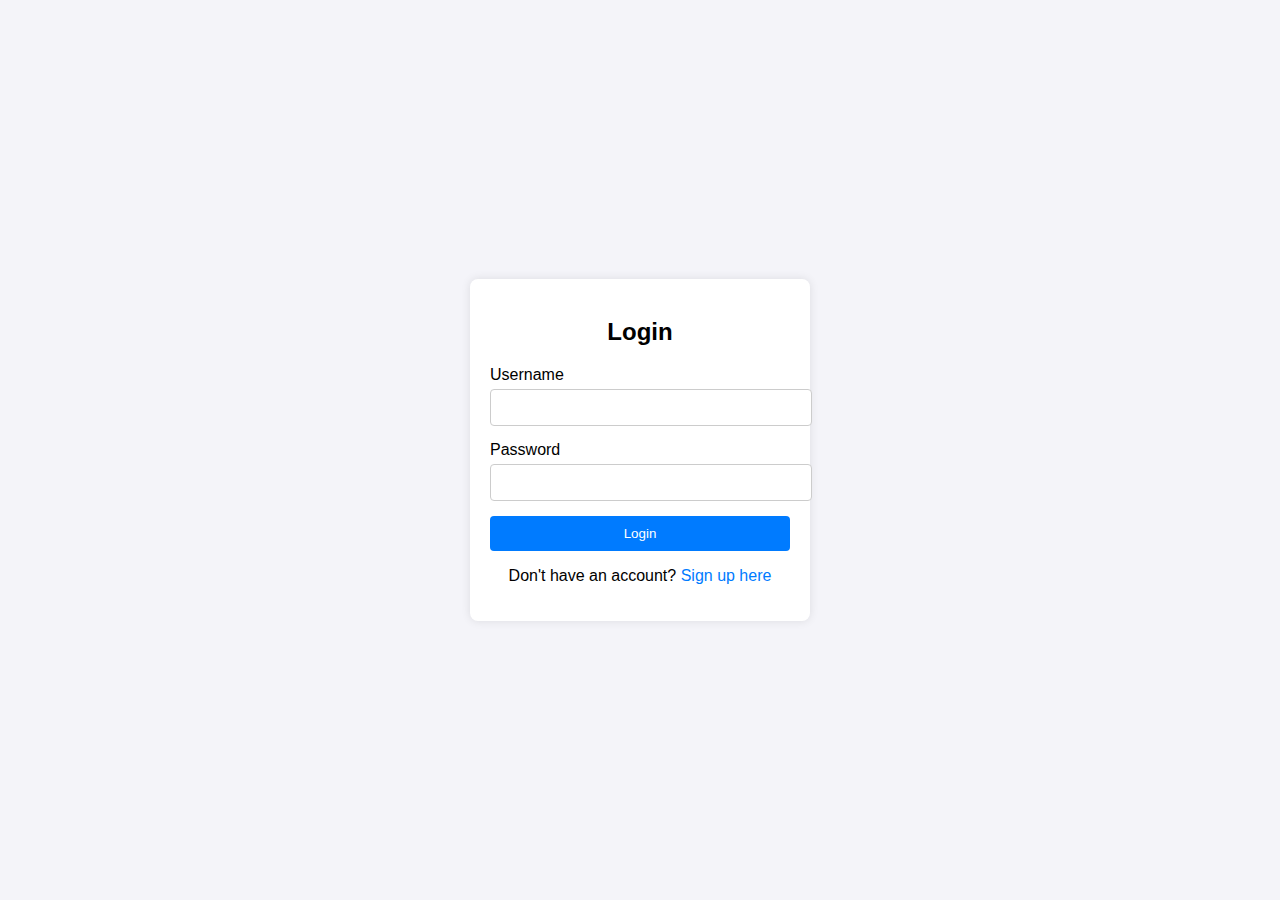
<file: index.html>
<!-- index.html -->
<!DOCTYPE html>
<html lang="en">
<head>
    <meta charset="UTF-8">
    <meta name="viewport" content="width=device-width, initial-scale=1.0">
    <title>Login</title>
    <link rel="stylesheet" href="styles.css">
</head>
<body>
    <div class="container">
        <h2>Login</h2>
        <form id="login-form">
            <div class="form-group">
                <label for="login-username">Username</label>
                <input type="text" id="login-username" required>
            </div>
            <div class="form-group">
                <label for="login-password">Password</label>
                <input type="password" id="login-password" required>
            </div>
            <button type="submit">Login</button>
        </form>
        <p>Don't have an account? <a href="signup.html">Sign up here</a></p>
    </div>
    <script src="script.js"></script>
</body>
</html>
</file>
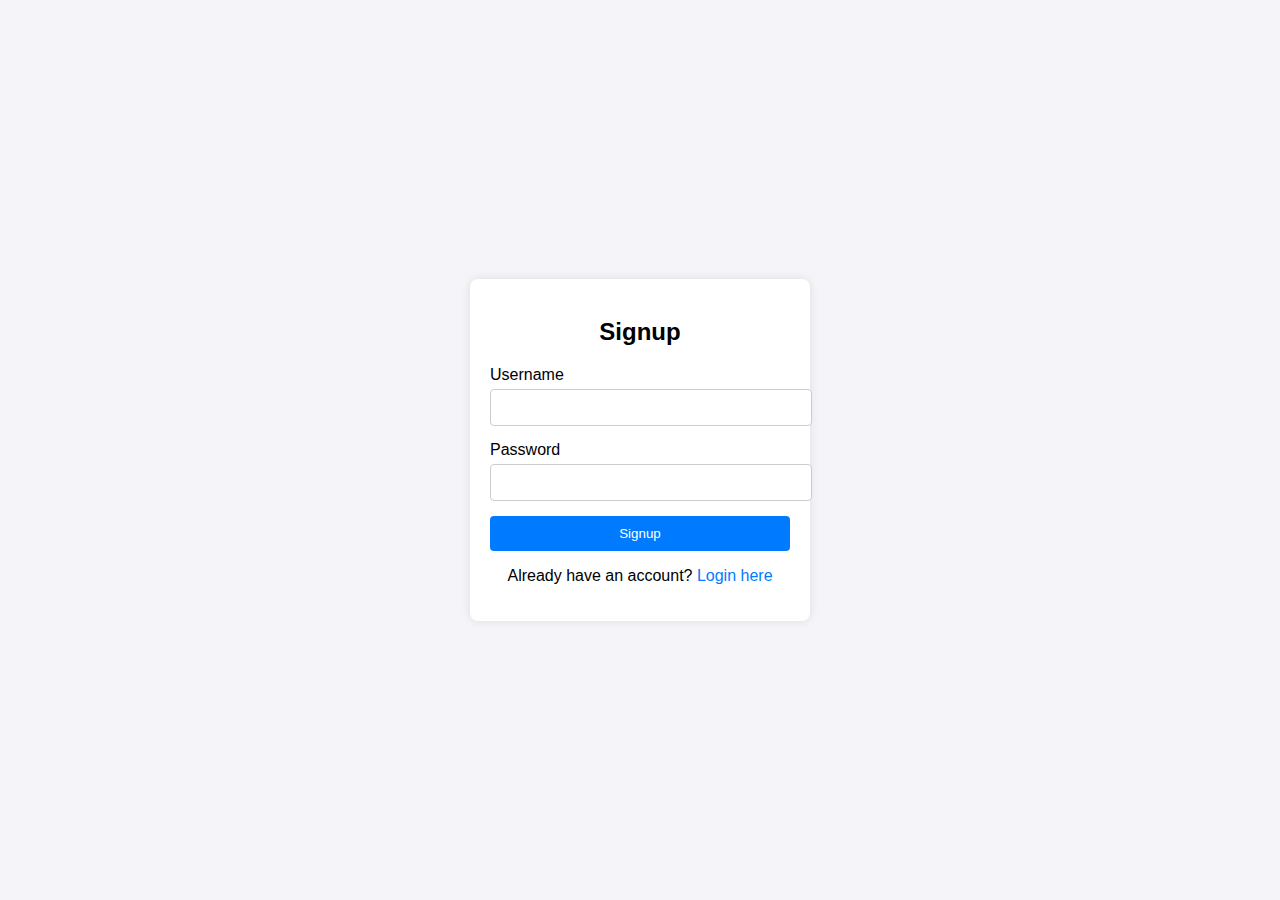
<file: signup.html>
<!-- signup.html -->
<!DOCTYPE html>
<html lang="en">
<head>
    <meta charset="UTF-8">
    <meta name="viewport" content="width=device-width, initial-scale=1.0">
    <title>Signup</title>
    <link rel="stylesheet" href="styles.css">
</head>
<body>
    <div class="container">
        <h2>Signup</h2>
        <form id="signup-form">
            <div class="form-group">
                <label for="signup-username">Username</label>
                <input type="text" id="signup-username" required>
            </div>
            <div class="form-group">
                <label for="signup-password">Password</label>
                <input type="password" id="signup-password" required>
            </div>
            <button type="submit">Signup</button>
        </form>
        <p>Already have an account? <a href="index.html">Login here</a></p>
    </div>
    <script src="script.js"></script>
</body>
</html>
</file>
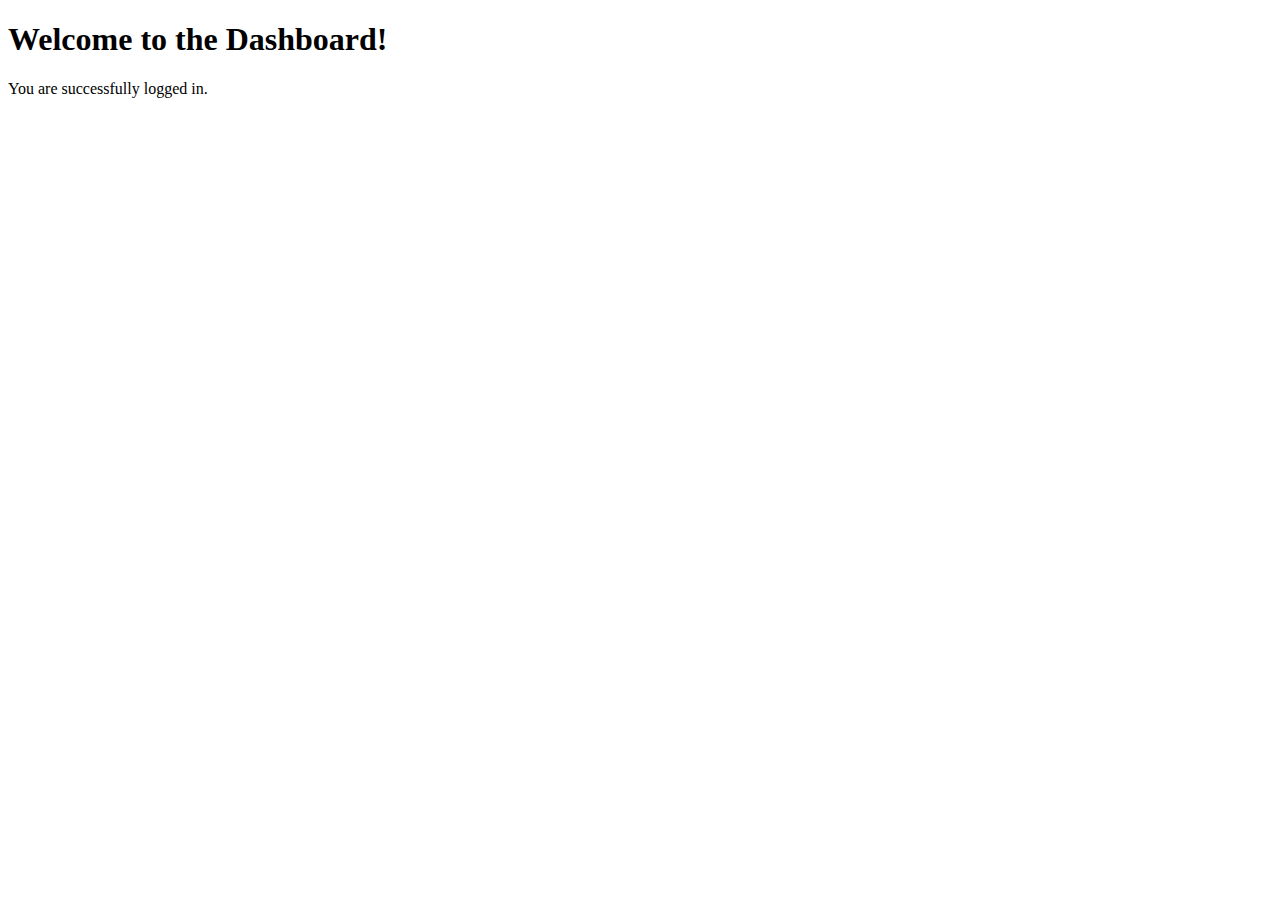
<file: welcome.html>
<!-- welcome.html -->
<!DOCTYPE html>
<html lang="en">
<head>
    <meta charset="UTF-8">
    <meta name="viewport" content="width=device-width, initial-scale=1.0">
    <title>Welcome</title>
</head>
<body>
    <h1>Welcome to the Dashboard!</h1>
    <p>You are successfully logged in.</p>
</body>
</html>
</file>
<file: styles.css>
/* styles.css */
body {
    font-family: Arial, sans-serif;
    background-color: #f4f4f9;
    display: flex;
    justify-content: center;
    align-items: center;
    height: 100vh;
    margin: 0;
}

.container {
    background-color: #fff;
    padding: 20px;
    box-shadow: 0 0 10px rgba(0, 0, 0, 0.1);
    width: 300px;
    border-radius: 8px;
}

h2 {
    text-align: center;
    margin-bottom: 20px;
}

.form-group {
    margin-bottom: 15px;
}

label {
    display: block;
    margin-bottom: 5px;
}

input {
    width: 100%;
    padding: 10px;
    border-radius: 4px;
    border: 1px solid #ccc;
}

button {
    width: 100%;
    padding: 10px;
    background-color: #007bff;
    color: white;
    border: none;
    border-radius: 4px;
    cursor: pointer;
}

button:hover {
    background-color: #0056b3;
}

p {
    text-align: center;
}

a {
    color: #007bff;
    text-decoration: none;
}

a:hover {
    text-decoration: underline;
}
</file>
